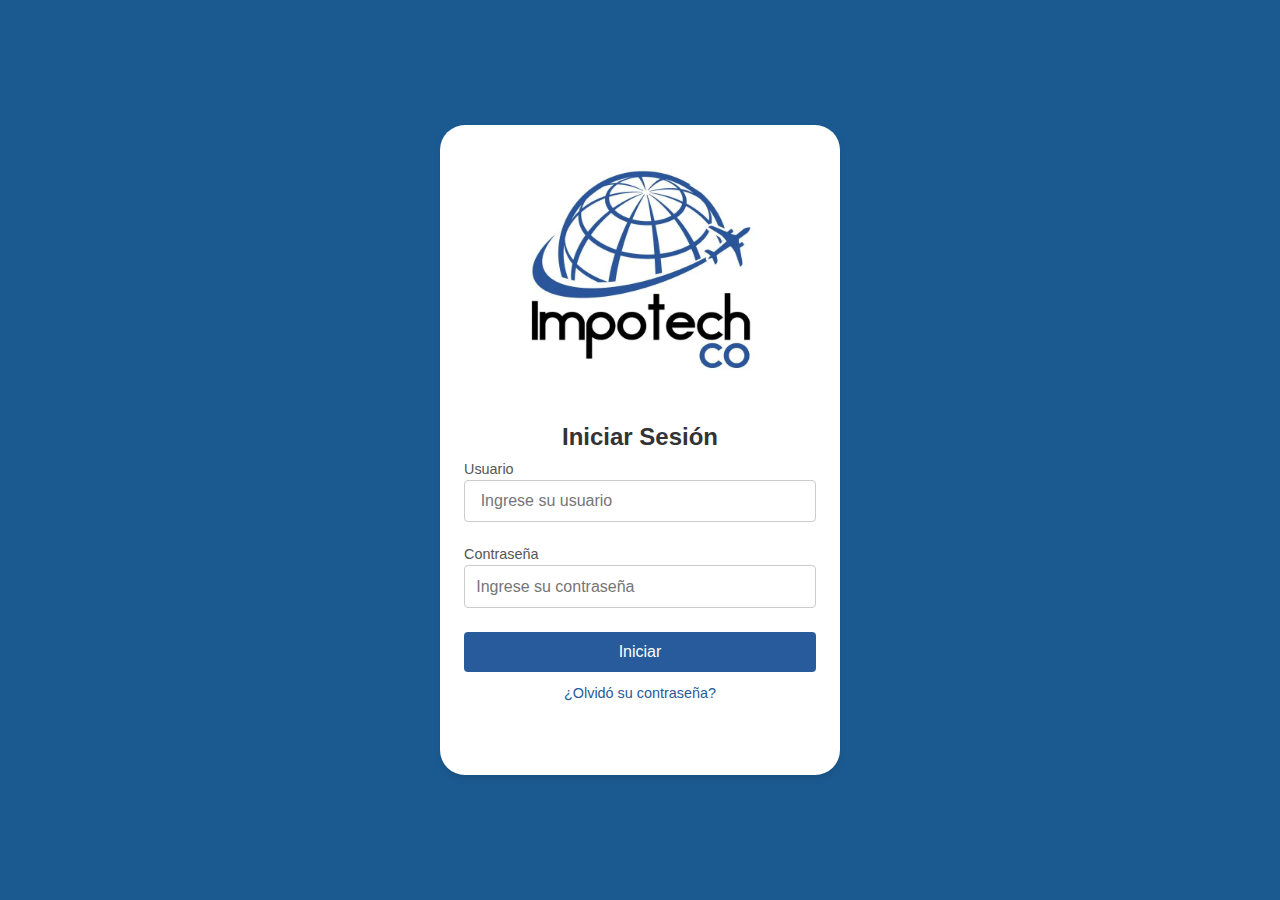
<file: src/main/indexx.html>
<!DOCTYPE html>
<html lang="es">
<head>
    <meta charset="UTF-8">
    <meta name="viewport" content="width=device-width, initial-scale=1.0">
    <title>Iniciar Sesión - Impotech</title>
    <link rel="stylesheet" href="styless.css">
    <link rel="website icon" type="png" href="Imagenes/impotech.jpg">
</head>
<body>
    <div class="container">
        <div class="logo">
            <img src="imageness/impotech.jpg">
        </div>
        <h2>Iniciar Sesión</h2>
        <form id="login-form" class="login-form">
            <label for="usuario">Usuario</label>
            <input type="text" id="usuario" name="usuario" placeholder=" Ingrese su usuario" required>
            
            <label for="contrasena">Contraseña</label>
            <input type="password" id="contrasena" name="contrasena" placeholder="Ingrese su contraseña" required>
            
            <button type="submit">Iniciar</button>
            <a href="./Recuperar contraseña/index.html" class="forgot-password">¿Olvidó su contraseña?</a>

        </form>
    </div>

    <script src="main.js"></script>
</body>
</html>
</file>
<file: src/main/styless.css>
/* Reset básico */
* {
    margin: 0;
    padding: 0;
    box-sizing: border-box;
    font-family: Arial, sans-serif;
}

body {
    background-color: #1b5a91;
    display: flex;
    justify-content: center;
    align-items: center;
    height: 100vh;
}

.container {
    background-color: #ffffff;
    border-radius: 25px;
    box-shadow: 0 4px 6px rgba(0, 0, 0, 0.1);
    padding: 1.5rem;
    text-align: center;
    width: 400px;
    height: 650px;
}

.logo img {
    width: 280px;
    height: 270px;
}

h2 {
    font-size: 1.5rem;
    color: #333333;
    margin-bottom: 0.1rem;
}

.login-form {
    display: flex;
    flex-direction: column;
}

label {
    text-align: left;
    margin: 0.5rem 0 0.2rem;
    font-size: 0.9rem;
    color: #555;
}

input {
    padding: 0.7rem;
    margin-bottom: 1rem;
    border: 1px solid #ccc;
    border-radius: 4px;
    font-size: 1rem;
}

button {
    background-color: #275b9b;
    color: white;
    border: none;
    padding: 0.7rem;
    border-radius: 4px;
    font-size: 1rem;
    cursor: pointer;
    margin-top: 0.5rem;
}

button:hover {
    background-color: #1d4478;
}

.forgot-password {
    display: block;
    margin-top: 0.8rem;
    color: #275b9b;
    font-size: 0.9rem;
    text-decoration: none;
}

.forgot-password:hover {
    text-decoration: underline;
}
</file>
